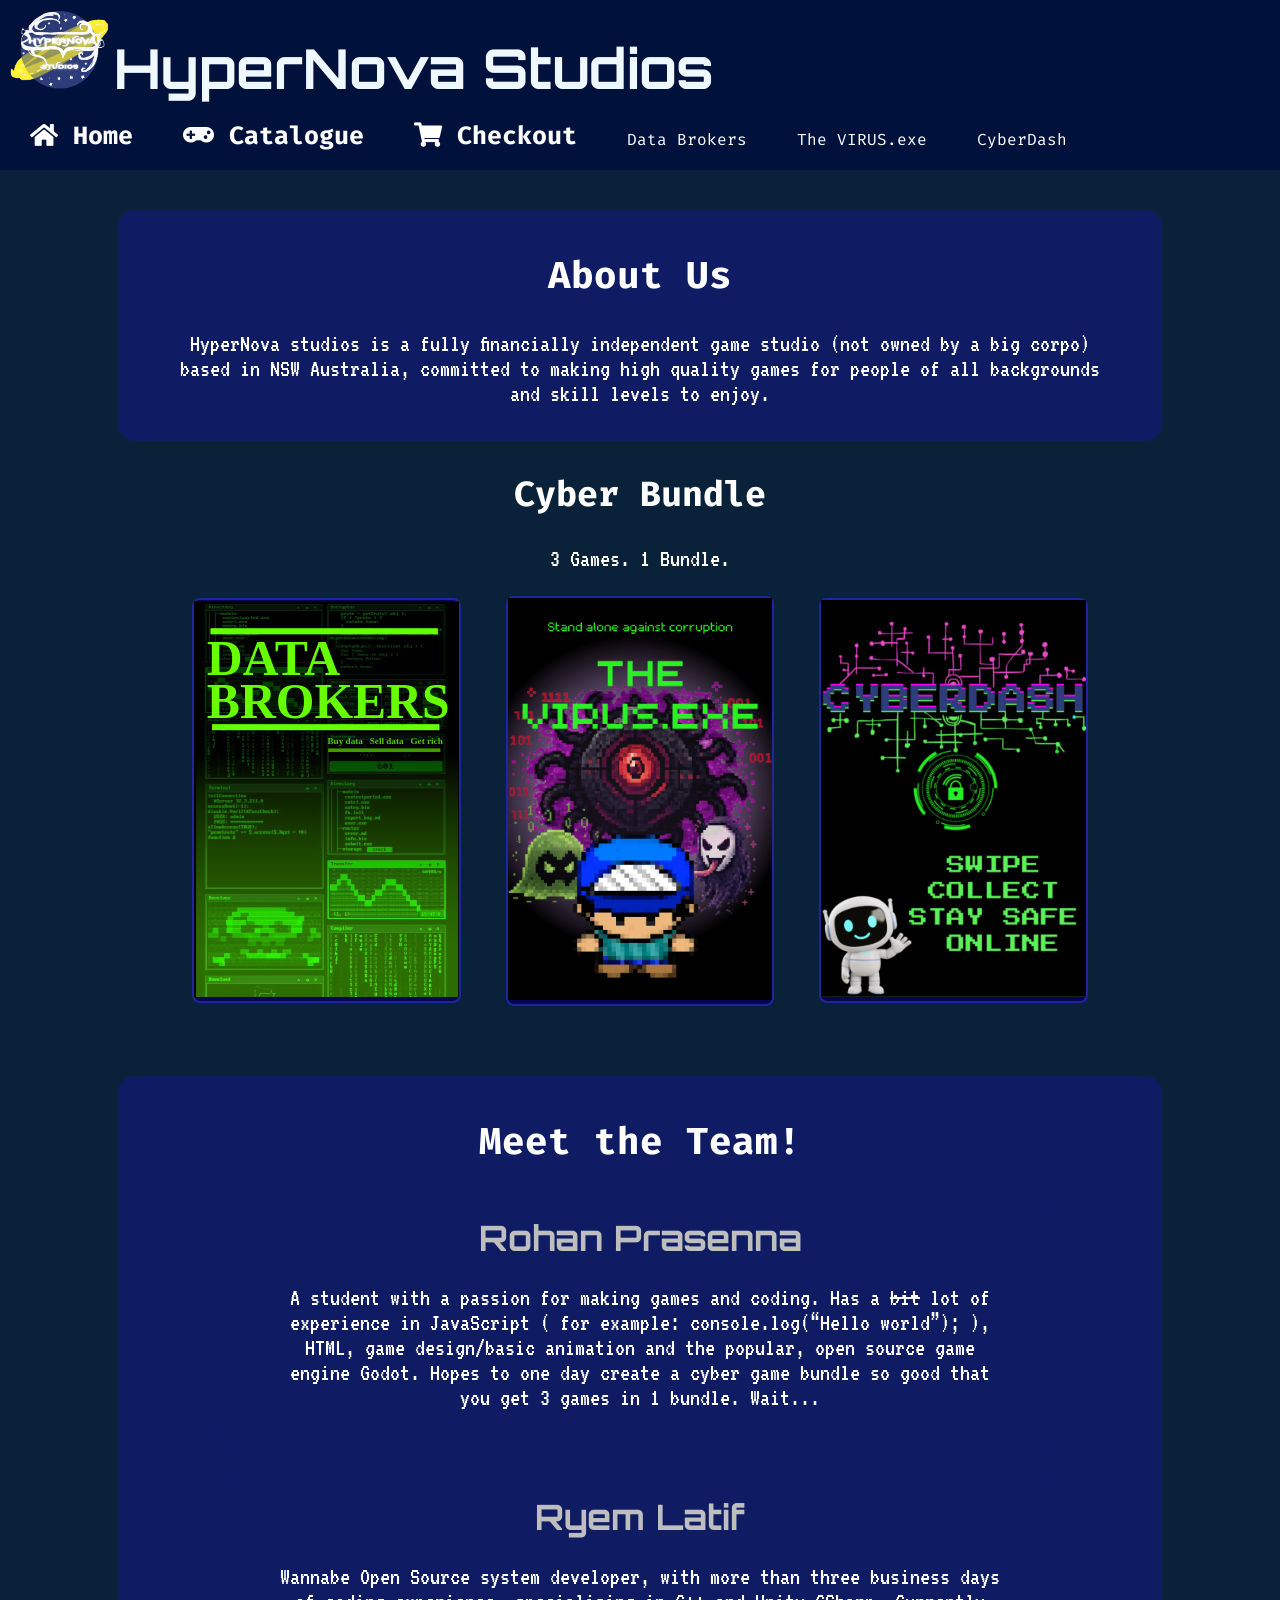
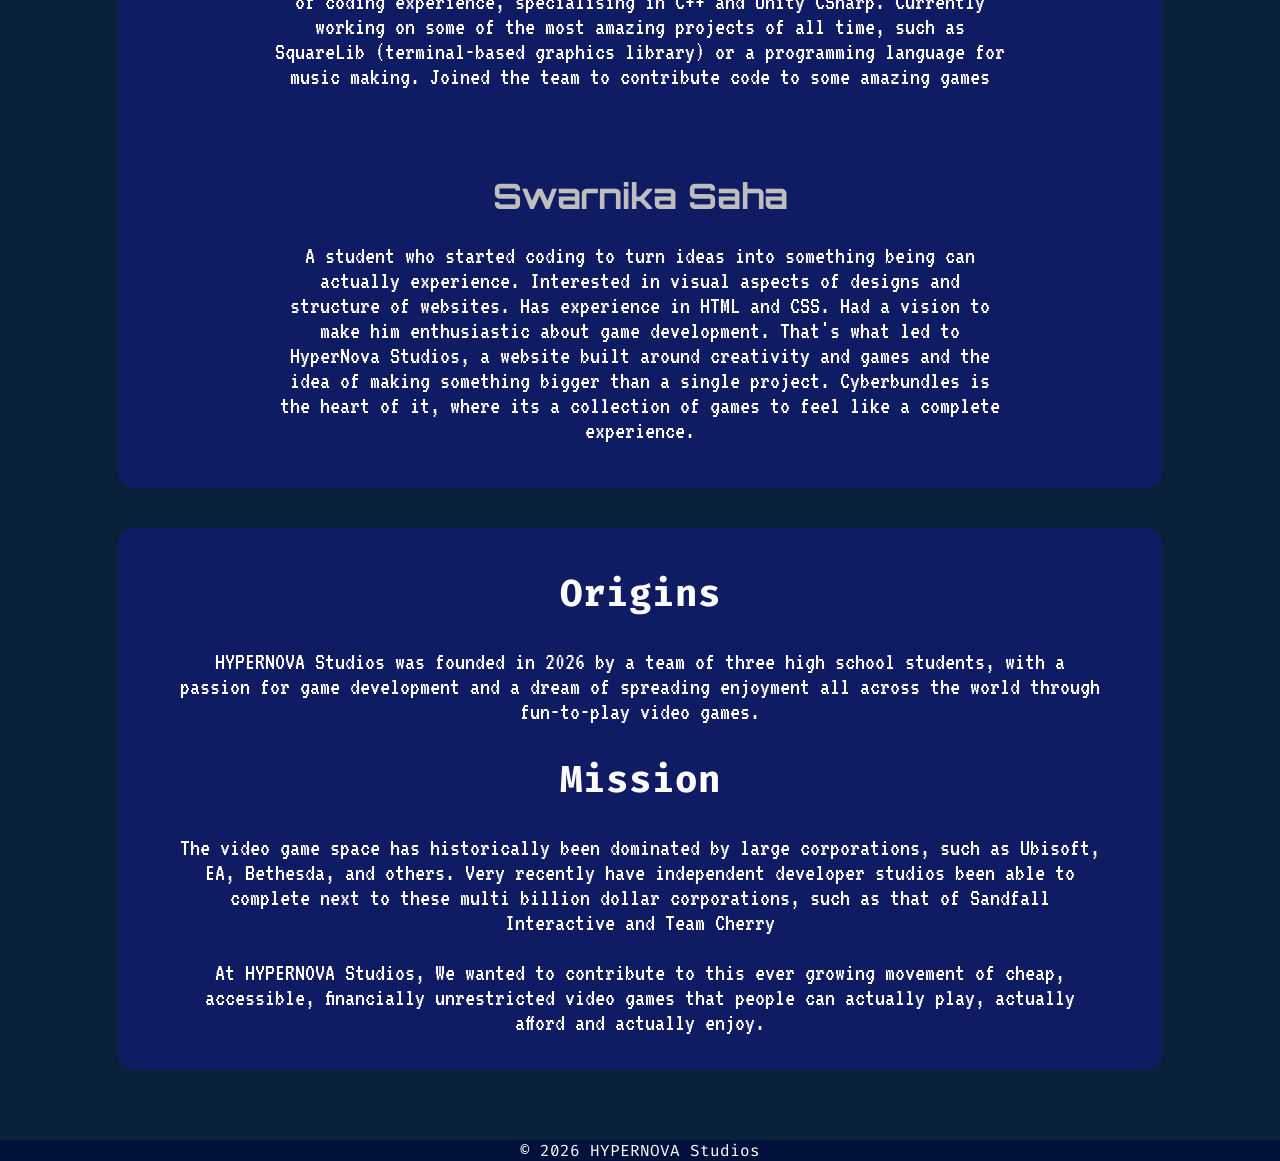
<file: index.html>
<!DOCTYPE html>
<html lang="en">
<!--head section used as var init/library import area equivalent, (from C or smth) -note specifically for ryem-->

<head>
  <meta charset="utf-8">
  <title>
    HyperNova Studios
  </title>
  <!--stylsheets for fonts+icons+styling-->
  <link rel="stylesheet" href="style.css">
  <link rel="stylesheet" href="https://fonts.googleapis.com/css?family=Orbitron">
  <link rel="stylesheet" href="https://fonts.googleapis.com/css?family=Fira+Code">
  <link rel="stylesheet" href="https://fonts.googleapis.com/css?family=VT323">
  <link rel="stylesheet" href="https://use.fontawesome.com/releases/v5.15.4/css/all.css">
  <link rel="icon" type="image/x-icon" href="astro.png">
</head>

<body class="shared">
  <!-- title header section-->
  <header>
    <div class="logo">
      <img src="astro.png">
      <strong>HyperNova Studios</strong>
    </div>
    <nav>
      <strong><a href="index.html"><span class="fa fa-home"></span> Home</a></strong>
      <strong><a href="games_detail.html"><span class="fa fa-gamepad"></span> Catalogue</a></strong>
      <strong><a href="buy.html"><span class="fa fa-shopping-cart"></span> Checkout</a></strong>

      <a href="databrokers.html">Data Brokers</a>
      <a href="thevirus.html">The VIRUS.exe</a>
      <a href="cyberdash.html">CyberDash</a>
    </nav>
  </header>
  <!-- main UI section -->
  <div class="about">
    <h2>About Us</h2>
    <p>HyperNova studios is a fully financially independent game studio (not owned by a big corpo) based in NSW
      Australia, committed to making high quality games for people of all backgrounds and skill levels to enjoy. </p>
    <!--maybe add like, a "Read More" button that goes to the Origins paragraph-->
  </div>

  <!-- bundle with short game description section-->
  <div class="bundle-outline">
    <h2>Cyber Bundle</h2>
    <p>3 Games. 1 Bundle.</p>
    <section class="bundle">
      <a href="databrokers.html">
        <div class="gamecard">
          <img src="cover_art/ryemgame.svg" alt="Data Brokers Title Card Image"> 
        </div>
      </a>
      <a href="thevirus.html">
        <div class="gamecard">
          <img src="cover_art/rohangame.png" alt="The VIRUS.exe Title Card Image">
        </div>
      </a>
      <a href="cyberdash.html">
        <div class="gamecard">
          <img src="cover_art/swarnika.png" alt="CyberDash Title Card Image">
        </div>
      </a>
  </div>

  <div class="about">
    <h2>Meet the Team!</h2>
    <section class="about">
      <strong class="devstitle">Rohan Prasenna</strong>
      <p>A student with a passion for making games and coding. Has a <s>bit</s> lot of experience in JavaScript ( for example: console.log(“Hello world”); ), 
        HTML, game design/basic animation and the popular, open source game engine Godot. Hopes to one day create a cyber game bundle so good that 
        you get 3 games in 1 bundle. Wait...</p>
    </section>
    <section class="about">
      <strong class="devstitle">Ryem Latif</strong>
      <p>Wannabe Open Source system developer, with more than three business days of coding experience, specialising in
        C++ and Unity CSharp. Currently working on some of the most amazing projects of all time, such as SquareLib
        (terminal-based graphics library) or a programming language for music making. Joined the team to
        contribute code to some amazing games</p>
    </section>
    <section class="about">
      <strong class="devstitle">Swarnika Saha</strong>
      <p>A student who started coding to turn ideas into something being can actually experience. Interested in visual aspects of designs and structure of websites. 
        Has experience in HTML and CSS. Had a vision to make him enthusiastic about game development. That's what led to HyperNova Studios, a website built around creativity 
        and games and the idea of making something bigger than a single project. Cyberbundles is the heart of it, where its a collection of games to feel like a complete experience. 


</p>
    </section>
  </div>
  <div class="about">
    <!--maybe add like, a "Read More" button for this next paragraphs-->
    <h2>Origins</h2>
    <p>HYPERNOVA Studios was founded in 2026 by a team of three high school students, with a passion for game
      development and a dream of spreading enjoyment all across the world through fun-to-play video games. </p>
    <h2>Mission</h2>
    <p>The video game space has historically been dominated by large corporations, such as Ubisoft, EA, Bethesda, and
      others. Very recently have independent developer studios been able to complete next to these multi billion dollar
      corporations, such as that of Sandfall Interactive and Team Cherry</p>
    <p>At HYPERNOVA Studios, We wanted to contribute to this ever growing movement of cheap, accessible, financially
      unrestricted video games that people can actually play, actually afford and actually enjoy.</p>
  </div>
  </section>
  <!-- copyright signage and footers-->
  <footer> © 2026 HYPERNOVA Studios </footer>
</body>

</html>
</file>
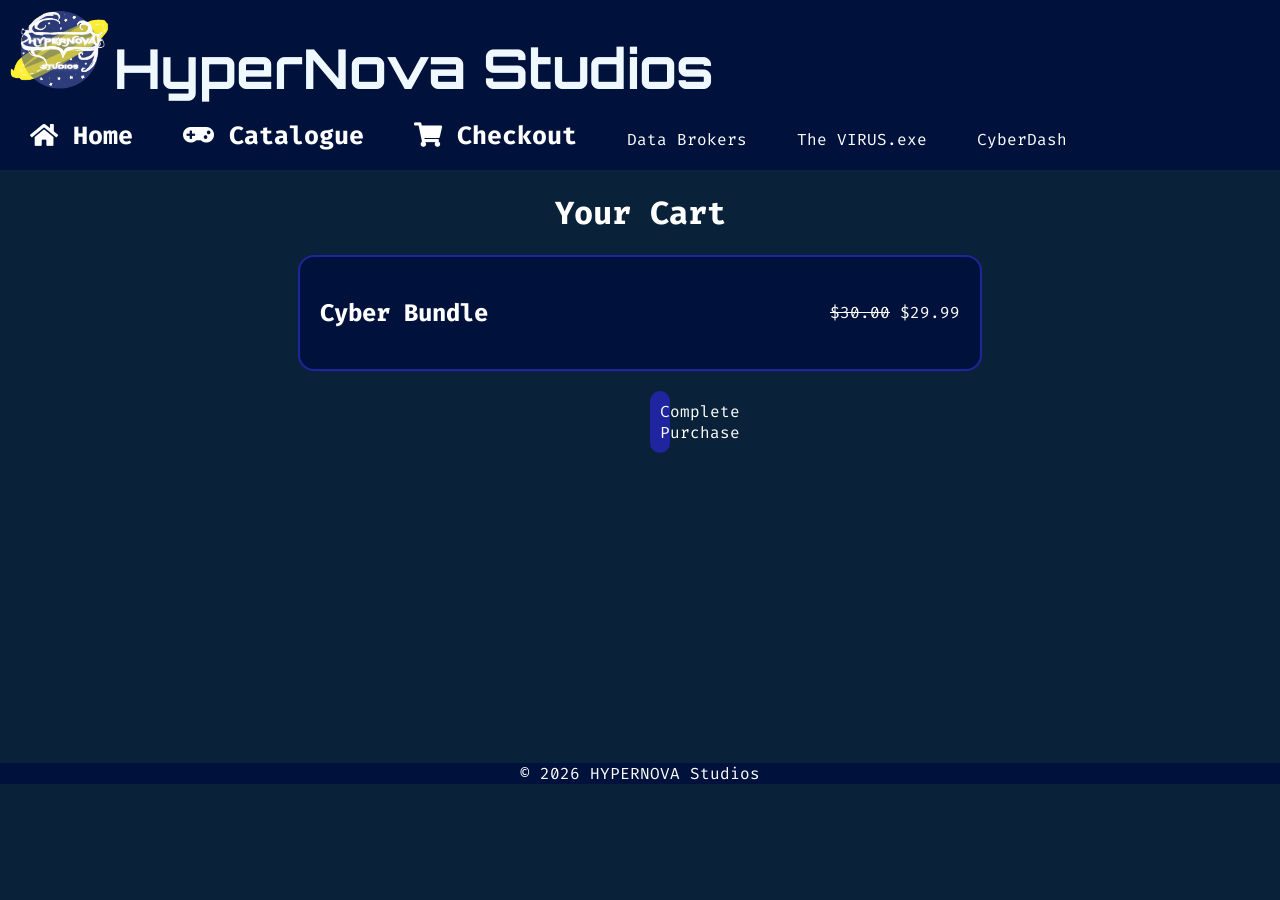
<file: buy.html>
<!DOCTYPE html>
<html lang="en">
<!--head section used as var init/library import area equivalent, (from C or smth) -note for ryem-->
  <head>
    <meta charset="utf-8">
    <!--just placeholder title, fix later-->
    <title>
      HyperNova Studios - Checkout
    </title>
    <!--stylesheets for fonts+icons+styling-->
    <link rel="stylesheet" href="style.css">
    <link rel="stylesheet" href="https://fonts.googleapis.com/css?family=Orbitron">
    <link rel="stylesheet" href="https://fonts.googleapis.com/css?family=Fira+Code">
    <link rel="stylesheet" href="https://use.fontawesome.com/releases/v5.15.4/css/all.css">
    <link rel="icon" type="image/x-icon" href="astro.png">
  </head>
  <body class="shared">
    <!-- title header section-->
    <header>
      <div class="logo">
        <img src="astro.png">
        <strong>HyperNova Studios</strong>
      </div>
      <nav>
        <strong><a href="index.html"><span class="fa fa-home"></span> Home</a></strong>
        <strong><a href="games_detail.html"><span class="fa fa-gamepad"></span> Catalogue</a></strong>
        <strong><a href="buy.html"><span class="fa fa-shopping-cart"></span> Checkout</a></strong>
        <a href="databrokers.html" class="gamenav">Data Brokers</a>
        <a href="thevirus.html" class="gamenav">The VIRUS.exe</a>
        <a href="cyberdash.html" class="gamenav">CyberDash</a>
      </nav>
    </header>
      <div class="cart">
      <h1>Your Cart</h1>
      <div>
          <h2>Cyber Bundle</h2>
        <p><s>$30.00</s> $29.99</p>
      </div>
      </div>
      <a class="confirmbtn" href="purchase.html">Complete Purchase</a>
    <footer>© 2026 HYPERNOVA Studios</footer>
  </body>
</html>
</file>
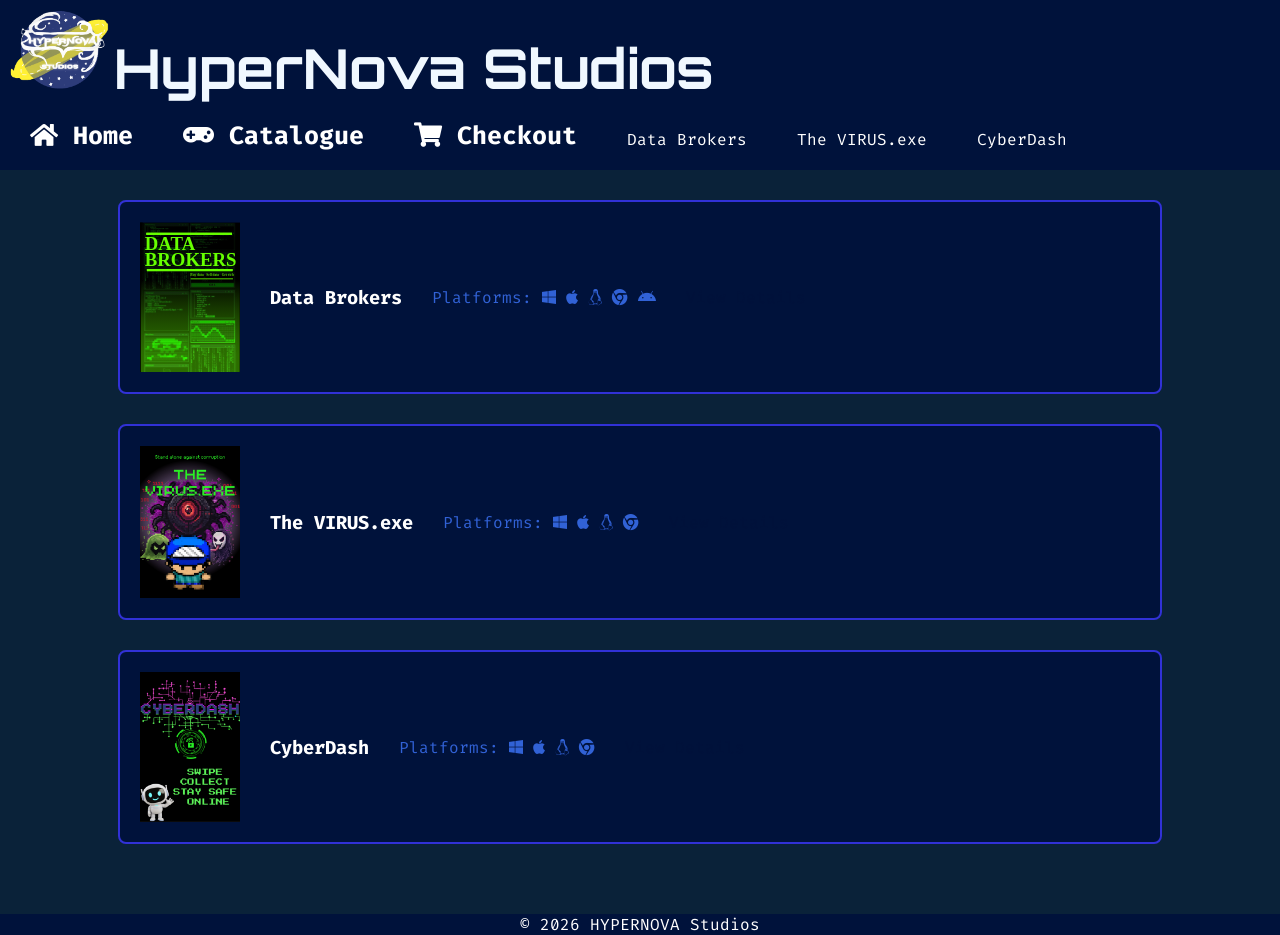
<file: games_detail.html>
<!DOCTYPE html>
<html lang="en">
<!--head section used as var init/library import area equivalent, (from C or smth) -note for ryem-->
  <head>
    <meta charset="utf-8">
    <!--just placeholder title, fix later-->
    <title>
      HyperNova Studios - Catalogue
    </title>
    <!--stylesheets for fonts+icons+styling-->
    <link rel="stylesheet" href="style.css">
    <link rel="stylesheet" href="https://fonts.googleapis.com/css?family=Orbitron">
    <link rel="stylesheet" href="https://fonts.googleapis.com/css?family=Fira+Code">
    <link rel="stylesheet" href="https://fonts.googleapis.com/css?family=Lato">
    <link rel="stylesheet" href="https://use.fontawesome.com/releases/v5.15.4/css/all.css">
    <link rel="icon" type="image/x-icon" href="astro.png">
  </head>
  <body class="shared">
    <!-- title header section-->
    <header>
      <div class="logo">
        <img src="astro.png">
        <strong>HyperNova Studios</strong>
      </div>
      <nav>
        <strong><a href="index.html"><span class="fa fa-home"></span> Home</a></strong>
        <strong><a href="games_detail.html"><span class="fa fa-gamepad"></span> Catalogue</a></strong>
        <strong><a href="buy.html"><span class="fa fa-shopping-cart"></span> Checkout</a></strong>
        <a href="databrokers.html" class="gamenav">Data Brokers</a>
        <a href="thevirus.html" class="gamenav">The VIRUS.exe</a>
        <a href="cyberdash.html" class="gamenav">CyberDash</a>
      </nav>
    </header>
    <!--list of games-->
    <section class="gamelist">
       <a href="databrokers.html"> 
        <div>
          <img src="cover_art/ryemgame.svg" alt="Data Brokers Title Card Image">
          <h3>Data Brokers</h3>
          <!--brand icons must have 'fab' at the start-->
          <span>
            Platforms:
            <i><span class="fab fa-windows"></span></i>
            <i><span class="fab fa-apple"></span></i>
            <i><span class="fab fa-linux"></span></i>
            <i><span class="fab fa-chrome"></span></i>
            <i><span class="fab fa-android"></span></i>
          </span>
          <p>View Details</p>
        </div>
      </a> 
      <a href="thevirus.html"> 
        <div>
          <img src="cover_art/rohangame.png" alt="The VIRUS.exe Title Card Image">
          <h3>The VIRUS.exe</h3>
          <span>
            Platforms:
            <i><span class="fab fa-windows"></span></i>
            <i><span class="fab fa-apple"></span></i>
            <i><span class="fab fa-linux"></span></i>
            <i><span class="fab fa-chrome"></span></i>
          </span>
          <p>View Details</p>
          </div>
      </a> 
      <a href="cyberdash.html"> 
        <div>
          <img src="cover_art/swarnika.png" alt="CyberDash Title Card Image">
          <h3>CyberDash</h3>
          <span>
            Platforms:
            <i><span class="fab fa-windows"></span></i>
            <i><span class="fab fa-apple"></span></i>
            <i><span class="fab fa-linux"></span></i>
            <i><span class="fab fa-chrome"></span></i>
          </span>
          <p>View Details</p>
        </div>
      </a> 
    </section>
    <!-- copyright signage and footers-->
    <footer>© 2026 HYPERNOVA Studios</footer>
  </body>
</html>
</file>
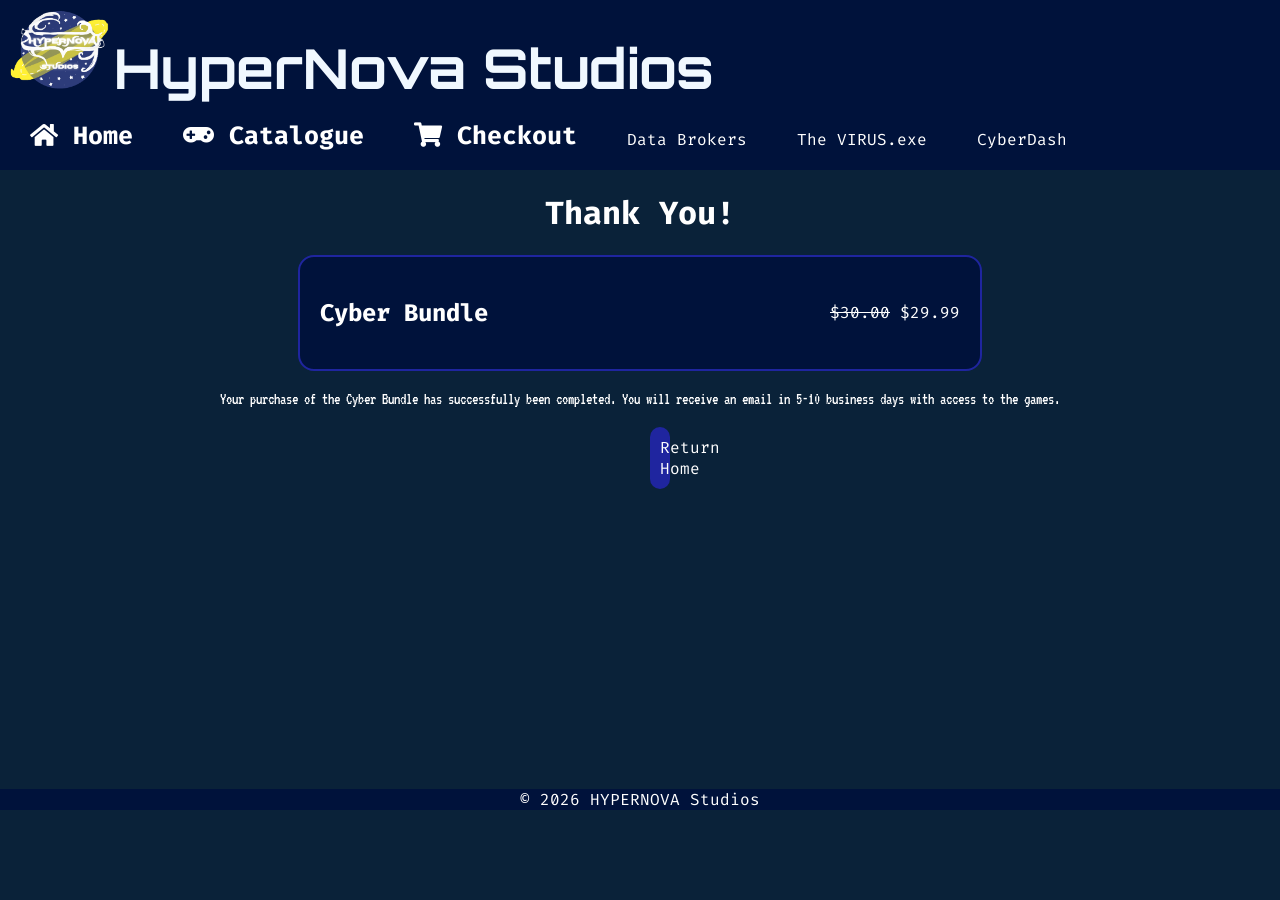
<file: purchase.html>
<!DOCTYPE html>
<html lang="en">
<!--head section used as var init/library import area equivalent, (from C or smth) -note for ryem-->
  <head>
    <meta charset="utf-8">
    <!--just placeholder title, fix later-->
    <title>
      HyperNova Studios - Confirmation
    </title>
    <!--stylesheets for fonts+icons+styling-->
    <link rel="stylesheet" href="style.css">
    <link rel="stylesheet" href="https://fonts.googleapis.com/css?family=Orbitron">
    <link rel="stylesheet" href="https://fonts.googleapis.com/css?family=Fira+Code">
    <link rel="stylesheet" href="https://fonts.googleapis.com/css?family=VT323">
    <link rel="stylesheet" href="https://use.fontawesome.com/releases/v5.15.4/css/all.css">
    <link rel="icon" type="image/x-icon" href="astro.png">
  </head>
  <body class="shared">
    <!-- title header section-->
    <header>
      <div class="logo">
        <img src="astro.png">
        <strong>HyperNova Studios</strong>
      </div>
      <nav>
        <strong><a href="index.html"><span class="fa fa-home"></span> Home</a></strong>
        <strong><a href="games_detail.html"><span class="fa fa-gamepad"></span> Catalogue</a></strong>
        <strong><a href="buy.html"><span class="fa fa-shopping-cart"></span> Checkout</a></strong>
        <a href="databrokers.html" class="gamenav">Data Brokers</a>
        <a href="thevirus.html" class="gamenav">The VIRUS.exe</a>
        <a href="cyberdash.html" class="gamenav">CyberDash</a>
      </nav>
    </header>
    <div class="cart">
      <h1>Thank You!</h1>
      <div>
        <h2>Cyber Bundle</h2>
        <p><s>$30.00</s> $29.99</p>
      </div>
      </div>
    <p class="confirm">Your purchase of the Cyber Bundle has successfully been completed. You will receive an email in 5-10 business days with access to the games.</p>
    <a class="homebtn" href="index.html">Return Home</a>

    <footer>© 2026 HYPERNOVA Studios</footer>
  </body>
</html>
</file>
<file: style.css>
.logo {
   margin-right: auto;
   vertical-align: top;
   line-height: 0px;

   img {
      width: 100px;
   }
}

/*shared tag marks all non-indiv page bodies*/
html {
   body {
      margin: 0px;
   }
   .shared {
      background-color: #0A2239;
   }
}

header {
   width: 100%;
   position: static;
   background-color: rgb(0, 18, 59);
   display: flex;
   flex-direction: column;
   align-items: end;
   padding: 10px;
}

/*nav bar*/
nav {
   display: flex;
   gap: 10px;
   width: 100%;
   margin-top: 30px;

   a {
      color: white;
      text-decoration: none;
      padding: 10px 20px;
      font-family: Fira Code;
      transition: 0.2s;
   }
      

   a:hover {
      color:rgb(0, 123, 255);
   }

   strong {
      font-size: 25px;
   }
}

.logo strong {
   font-size: 55px;
   font-family: 'Orbitron';
   color: aliceblue;
   /*color: rgb(0, 77, 141);*/
}

footer {
   text-align: center;
   background-color:rgb(0, 18, 59);
   margin-top: 70px;
   color: white;
   font-family: Fira Code;
}

h2 {
   text-align: center;
   color: white;
   font-family: Fira Code;
} p {
   text-align: center;
   color: white;
   font-family: VT323;
}

/*about page*/
.about {
   /*background-color: rgb(24, 24, 122);*/
   background-color: #0f1c64;
   margin: 40px auto auto auto;
   border-radius: 16px;
   text-align: center;
   padding: 10px;
   color: rgb(190, 190, 190);
   width: 80%;
   font-size: 25px;
   border-color: black;

   /*no hover for non clickable elements (users should be able to easily differentiate between what can be clicked and what can't)*/
   p {
      width: 90%;
      padding-left: calc((100% - 90%)/2);
   }

   .devstitle {
      font-size: 35px;
      font-family: 'Orbitron';
      text-align: left;
      position: unset;
   }
}
/*main game buttons*/
.bundle-outline {
   h2 {
      font-size: 35px;
   }
   p {
      font-size: 25px;
   }
}
.bundle {
   display: flex;
   justify-content: center;
   gap: 5%;
   align-items: center;
   margin: 20px auto;
   width: 70%;
   padding-bottom: 30px;
}

/* card for each game*/
.bundle a {
   /*all size data goes here, NOT in ".gamecard". Learnt the hard way -ryem*/
   width: 120%;
}

.gamecard {
   img {
      width: 100%;
   }

   background-color: rgb(7, 7, 80);
   border: 2px solid rgb(31, 37, 159);
   border-radius: 8px;
   text-align: center;
   transition: 0.3s;
}

.gamecard:hover {
   transform: translateY(-5px) scale(1.05);
   border: 2px solid rgb(57, 57, 240);
   box-shadow: 0 0 20px 5px rgb(57, 57, 240);
}


/*checkout cart div*/
.cart {
   h1 {
      text-align: center;
      color: white;
      font-family: Fira Code;
   }
   p {
      text-align: right;
      font-family: Fira Code;
   }
   div {
      display: flex;
      gap: 5%;
      margin: 20px auto;
      justify-content: space-between;
      width: 50%;
      padding: 20px;
      align-items: center;
      background-color: rgb(0, 18, 59);
      border: solid 2px rgb(31, 37, 159);
      border-radius: 16px;
      transition: 0.3s
   }
   div:hover {
      transform: translateY(-5px) scale(1.05);
      border: 2px solid rgb(57, 57, 240);
   }
   }
.confirmbtn {
   text-align: center;
   background-color: rgb(31, 37, 159);
   padding: 10px;
   border-radius: 10px;
   text-decoration: none;
   color: white;
   font-family: Fira Code;
   display: block;
   margin: 20px 650px 310px 650px;
   transition: 0.3s;
}
.confirmbtn:hover {
   transform: translateY(-5px) scale(1.05);
   background-color: rgb(49, 98, 214);
}
/*confimration page*/
.confirm {
   text-align: center;
   color: white;
   h1 {
      font-family: Fira Code;
   }
   p {
      font-family: VT323;
      font-size: large;
      margin-bottom: 30px;
   }
}
.homebtn {
   text-align: center;
   background-color: rgb(31, 37, 159);
   padding: 10px;
   border-radius: 10px;
   text-decoration: none;
   color: white;
   font-family: Fira Code;
   display: block;
   margin: 20px 650px 300px 650px;
   transition: 0.3s;
}
.homebtn:hover {
   transform: translateY(-5px) scale(1.05);
   background-color: rgb(49, 98, 214);
}
/*game list*/
.gamelist {
   div {
      background-color: rgb(0, 18, 59);
      padding: 20px;
      border: 2px solid rgb(49, 49, 214);
      border-radius: 8px;
      display: flex;
      text-align: left;
      gap: 30px;
      margin: 30px auto 30px auto;
      width: 1000px;
      transition: 0.3s;
      color: white;
      text-decoration: none;
      align-items: center;
      font-family: Fira Code;
   }

   div:hover {
      transform: translateY(-5px) scale(1.02);
      border: 2px solid rgb(67, 67, 232);
      p {
      color: white;
      }
   }

   p {
      color: rgb(0, 18, 59);
      text-decoration: none;
      text-align: right;
      font-family: Fira Code;
   }
   p:hover {
      text-decoration: underline;
   }

   a {
      text-decoration: none;
   }

   span {
      color: rgb(49, 98, 214);
   }

   img {
      width: 10%;
      text-align: left;
      transition: 0.3s;
   }

   /*image hovers and 'glows' separately to thediv*/
   img:hover {
      transform: scale(1.05);
      box-shadow: 0 0 10px rgb(67, 67, 232);
   }
}
/*everyone's individual game page css will go here, 
although make sure to like, organise it and stuff*\

\*all pages*/

.rootcarousel {
    width: 150%;
    height: 150%;
}

.rootcontainer {
    margin: 20px auto auto auto;
    border-radius: 16px;
    text-align: center;
    padding: 2px;
    width: 80%;
    font-family: Lato;
    font-size: 25px;
    border-color: black;

    .img_title {
        display: flex;
        padding-bottom: 100px;
        justify-content: center;
        gap: 2%;
        align-items: center;
        margin: 20px auto;
        width: 90%;

    }
}

.img_title .title {
    border-radius: 8px;
    width: 60%;
    font-size: 120%;
}

/*styling for the invidivdual pages. All fonts, colours and structure is the same, while images differ between pages*/
.individual {
    background-color: #0A2239;

    .rootcontainer {
        background-color: rgb(4, 19, 55);
        color: rgb(190, 190, 190);
        border: solid 2px #118bf6;
        box-shadow: 0 0 20px 5px rgb(29, 129, 195);

        .title {
            background-color: rgb(13, 41, 124);
            border: solid 2px rgb(17, 88, 195);
            font-family: Geist Pixel;
        }
    }
    p {
        font-family: VT323;
        font-size: 25px;
    }
    .howtoplay p {
    margin: auto 100px 20px 100px;
    }
    
    h1 {
        color: white;
    }
    
    h2 {
        font-family: Geist Pixel;
        margin: 50px auto 50px auto;
    }
    
    h3 {
      font-family: Geist Pixel;
      margin: 25px auto 25px auto;
    }
    
    ul {
        text-align: center;
        list-style-position: inside;
        font-family: VT323;
        color: white;
    }
    .buybtn {
      text-align: center;
      background-color: rgb(31, 37, 159);
      padding: 10px;
      border-radius: 10px;
      text-decoration: none;
      color: white;
      font-family: Fira Code;
      transition: 0.3s;
      display: block;
      margin: 30px 400px 30px 400px;
   }
    .buybtn:hover {
      transform: translateY(-5px) scale(1.05);
      background-color: rgb(49, 98, 214);
      }
} 
/*carousel css*/
.rootcarousel {
  aspect-ratio: 4/3;
  overflow: hidden;
  margin: 0 auto;
  position: relative;
}

/* Hide Radio Inputs */
input[type="radio"] {
  display: none;
}

/*put slides ontop of eachother*/
.slide {
  position: absolute;
  top: 0;
  left: 0;
  width: 100%;
  height: 100%;

  display: flex;
  align-items: center;
  justify-content: center;
  background-size: cover;
  background-position: center;
  
  /*critical properties*/
  opacity: 0;
  visibility: hidden;
  transition: opacity 0.5s ease-in-out;
}

.slide img {
  width: 100%;
  height: 100%;
  object-fit: cover;
}
/*(uses css if statements) how active image*\
\*must be ids instead of classes due to identification*/
#slide0:checked ~ .slide0,
#slide1:checked ~ .slide1,
#slide2:checked ~ .slide2,
#slide3:checked ~ .slide3 {
  opacity: 1;
  visibility: visible;
  z-index: 1;
}

/*non critical styling*/
.rootbtn {
  position: absolute;
  bottom: 5px;
  padding-top: 5px;
  width: 100%;
  text-align: center;
  z-index: 2;
  background-color:rgba(24, 24, 24, 0.9);
}

.rootbtn label{
  display: inline-block;
  margin: 0 5px;
  user-select: none;
  cursor: pointer;
  padding: 20px 30px;
  background: rgba(64, 64, 64, 0.6);
}
#slide0:checked ~ .rootbtn label[for="slide0"],
#slide1:checked ~ .rootbtn label[for="slide1"],
#slide2:checked ~ .rootbtn label[for="slide2"],
#slide3:checked ~ .rootbtn label[for="slide3"] {
  background: rgba(255, 255, 255, 0.6);
}
.rootbtn label:hover{
  background: rgba(132, 132, 132, 0.6);
}
</file>
